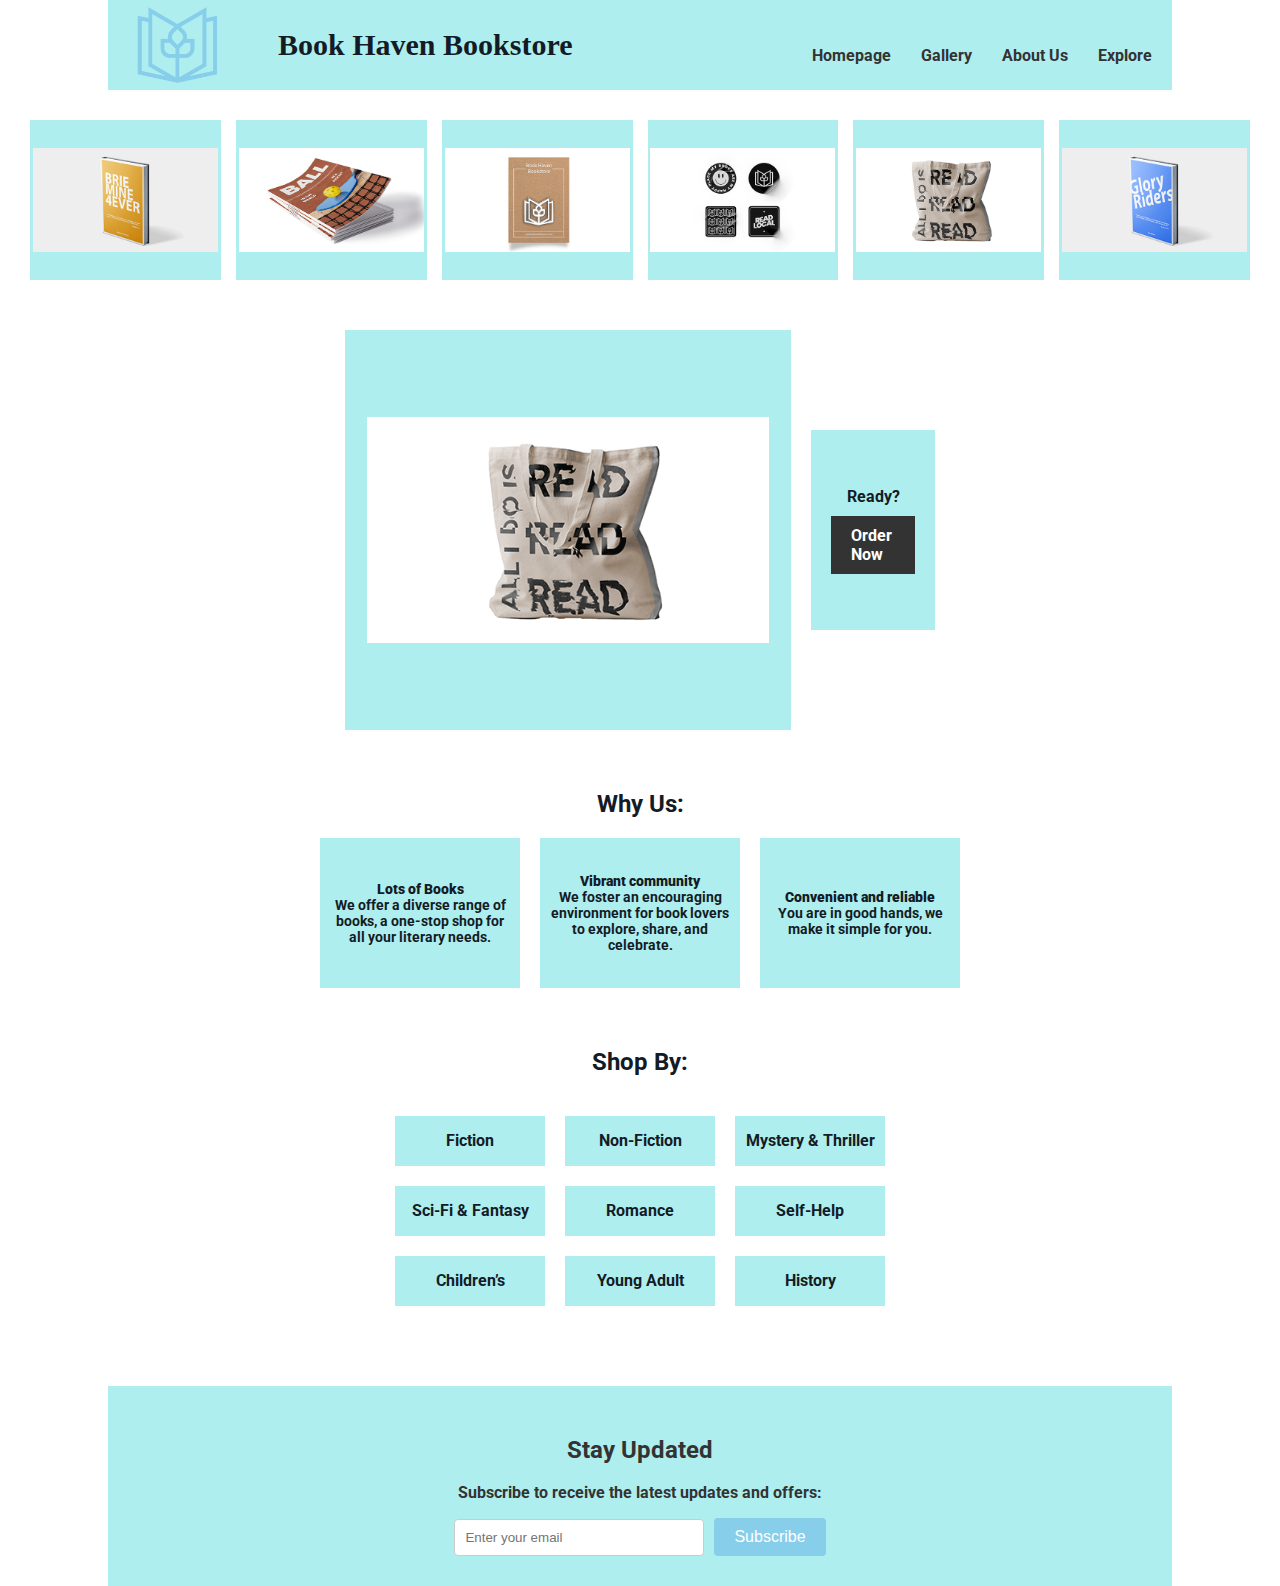
<file: index.html>
<!DOCTYPE html>
<html lang="en">
<head>
    <meta charset="UTF-8">
    <meta name="viewport" content="width=device-width, initial-scale=1.0">
    <title>Wireframe Layout</title>
    <link href="https://fonts.googleapis.com/css2?family=Roboto:wght@700&display=swap" rel="stylesheet">
    <link rel="stylesheet" href="style.css">
</head>
<body>

    <!-- Header -->
    <header class="header">
        <div class="logo">
            <img src="Logo.png" alt="Logo" style="height: 50px;">
        </div>
        <div class="nav-container">
            <h1 class="page-title">Book Haven Bookstore</h1>
            <nav>
                <a href="index.html">Homepage</a>
                <a href="gallery.html">Gallery</a>
                <a href="about.html">About Us</a>
                <a href="explore.html">Explore</a>
            </nav>
        </div>
    </header>
    <!-- Product -->
    <section class="products">
        <div class="product">
            <img src="Client3_Book1.png" alt="Product 1" style="width: 97%; height: auto;">
        </div>
        <div class="product">
            <img src="Client3_Magazine1.png" alt="Product 2" style="width: 97%; height: auto;">
        </div>
        <div class="product">
            <img src="Client3_Notebook.png" alt="Product 3" style="width: 97%; height: auto;">
        </div>
        <div class="product">
            <img src="Client3_Stickers.png" alt="Product 4" style="width: 97%; height: auto;">
        </div>
        <div class="product">
            <img src="Client3_ToteBag.png" alt="Product 5" style="width: 97%; height: auto;">
        </div>
        <div class="product">
            <img src="Client3_Book2.png" alt="Product 6" style="width: 97%; height: auto;">
        </div>
    </section>

    <!-- Banner box -->
    <section class="banner">
        <div class="banner-image">
            <img src="Client3_ToteBag.png" alt="Banner Image" style="width: 90%; height: auto;">
        </div>
        <div class="order-now">
            <div>Ready?</div>
            <div class="order-button">Order Now</div>
        </div>
    </section>

    <!-- Why Us -->
    <section class="perks">
        <h2>Why Us:</h2>
        <div class="perk-container">
            <div class="perk">
                <p><strong>Lots of Books</strong><br>
                We offer a diverse range of books, a one-stop shop for all your literary needs.</p>
            </div>
            <div class="perk">
                <p><strong>Vibrant community</strong><br>
                We foster an encouraging environment for book lovers to explore, share, and celebrate.</p>
            </div>
            <div class="perk">
                <p><strong>Convenient and reliable</strong><br>
                You are in good hands, we make it simple for you.</p>
            </div>
        </div>
    </section>

    <!-- Shop By -->
    <section class="shop-by">
        <h2>Shop By:</h2>
        <div class="categories">
            <div class="category">Fiction</div>
            <div class="category">Non-Fiction</div>
            <div class="category">Mystery & Thriller</div>
            <div class="category">Sci-Fi & Fantasy</div>
            <div class="category">Romance</div>
            <div class="category">Self-Help</div>
            <div class="category">Children’s</div>
            <div class="category">Young Adult</div>
            <div class="category">History</div>
        </div>
    </section>
    <!-- Footer -->
    <footer class="footer">
        <div class="footer-content">
            <h2>Stay Updated</h2>
            <p>Subscribe to receive the latest updates and offers:</p>
            <form class="subscribe-form" action="#" method="POST">
                <input type="email" id="subscribe-email" name="email" placeholder="Enter your email" required>
                <button type="submit">Subscribe</button>
            </form>
        </div>
    </footer>
    
    <!-- Link JS -->
    <script src="index.js"></script>
</body>
</html>
</file>
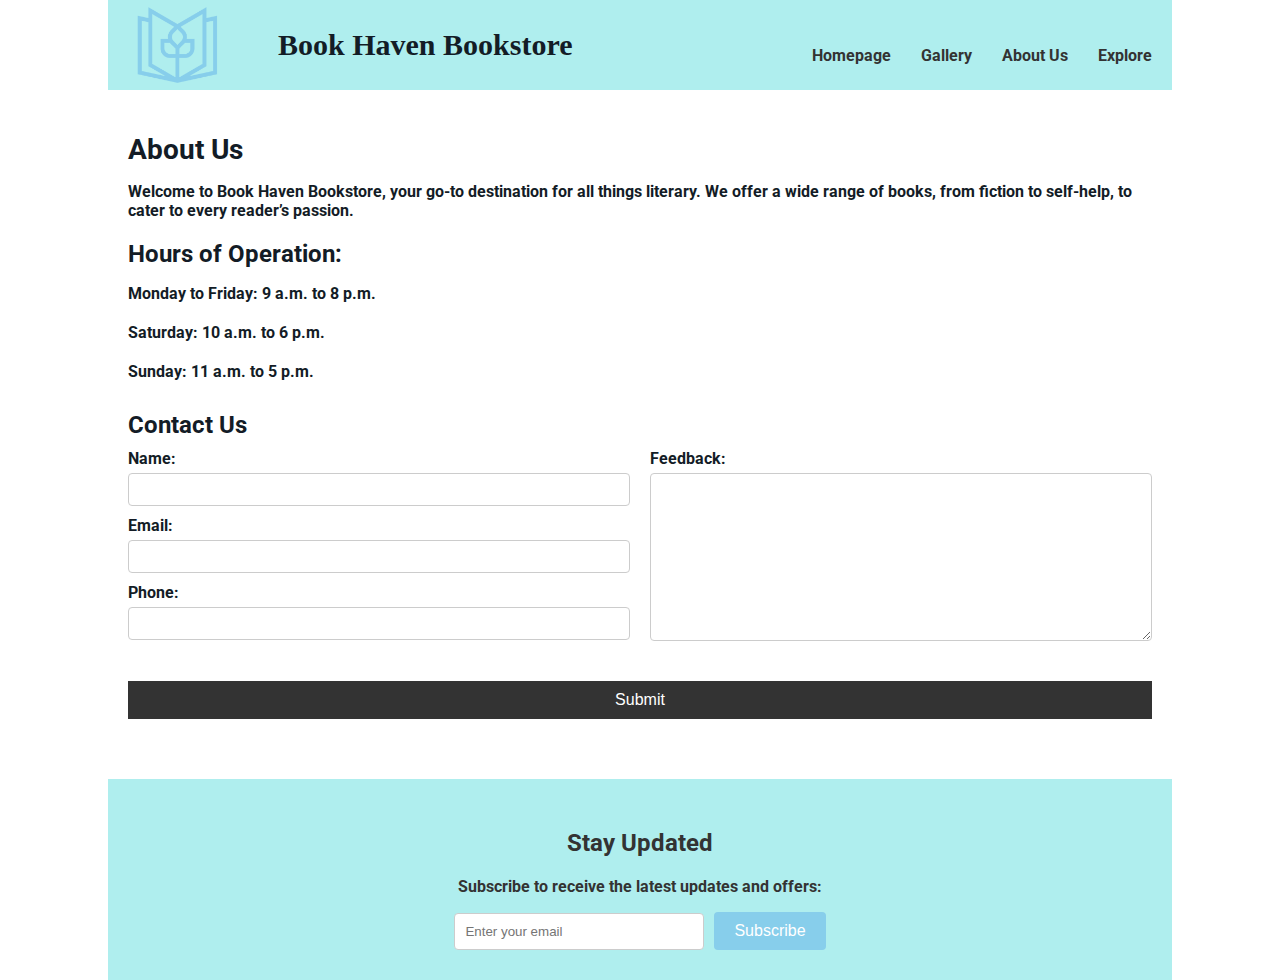
<file: about.html>
<!DOCTYPE html>
<html lang="en">
<head>
    <meta charset="UTF-8">
    <meta name="viewport" content="width=device-width, initial-scale=1.0">
    <title>About Us</title>
    <link href="https://fonts.googleapis.com/css2?family=Roboto:wght@700&display=swap" rel="stylesheet">
    <link rel="stylesheet" href="style.css">
</head>
<body>

    <!-- Header -->
    <header class="header">
        <div class="logo">
            <img src="Logo.png" alt="Logo" style="height: 50px;">
        </div>
        <div class="nav-container">
            <h1 class="page-title">Book Haven Bookstore</h1>
            <nav>
                <a href="index.html">Homepage</a>
                <a href="gallery.html">Gallery</a>
                <a href="about.html">About Us</a>
                <a href="explore.html">Explore</a>
            </nav>
        </div>
    </header>

    <!-- About Us -->
    <section class="about-us">
        <h2>About Us</h2>
        <p>Welcome to Book Haven Bookstore, your go-to destination for all things literary. We offer a wide range of books, from fiction to self-help, to cater to every reader’s passion.</p>

        <!-- Hours of Operation -->
        <div class="hours">
            <h2>Hours of Operation:</h2>
            <p>Monday to Friday: 9 a.m. to 8 p.m.</p>
            <p>Saturday: 10 a.m. to 6 p.m.</p>
            <p>Sunday: 11 a.m. to 5 p.m.</p>
        </div>

        <!-- Contact Us -->
        <div class="contact-us">
            <h2>Contact Us</h2>
        
            <form class="contact-form" action="#" method="POST">
                <div class="left-column">
                    <div class="form-group">
                        <label for="name">Name:</label>
                        <input type="text" id="name" name="name" required>
                    </div>
                    <div class="form-group">
                        <label for="email">Email:</label>
                        <input type="email" id="email" name="email" required>
                    </div>
                    <div class="form-group">
                        <label for="phone">Phone:</label>
                        <input type="text" id="phone" name="phone" required>
                    </div>
                </div>
        
                <div class="right-column">
                    <div class="form-group">
                        <label for="feedback">Feedback:</label>
                        <textarea id="feedback" name="feedback" rows="10" required></textarea>
                    </div>
                </div>
        
                <button type="submit">Submit</button>
            </form>
        </div>
    </section>

    <!-- Footer -->
    <footer class="footer">
        <div class="footer-content">
            <h2>Stay Updated</h2>
            <p>Subscribe to receive the latest updates and offers:</p>
            <form class="subscribe-form" action="#" method="POST">
                <input type="email" id="subscribe-email" name="email" placeholder="Enter your email" required>
                <button type="submit">Subscribe</button>
            </form>
        </div>
    </footer>
    
    <!-- Link JS -->
    <script src="about.js"></script>
</body>
</html>
</file>
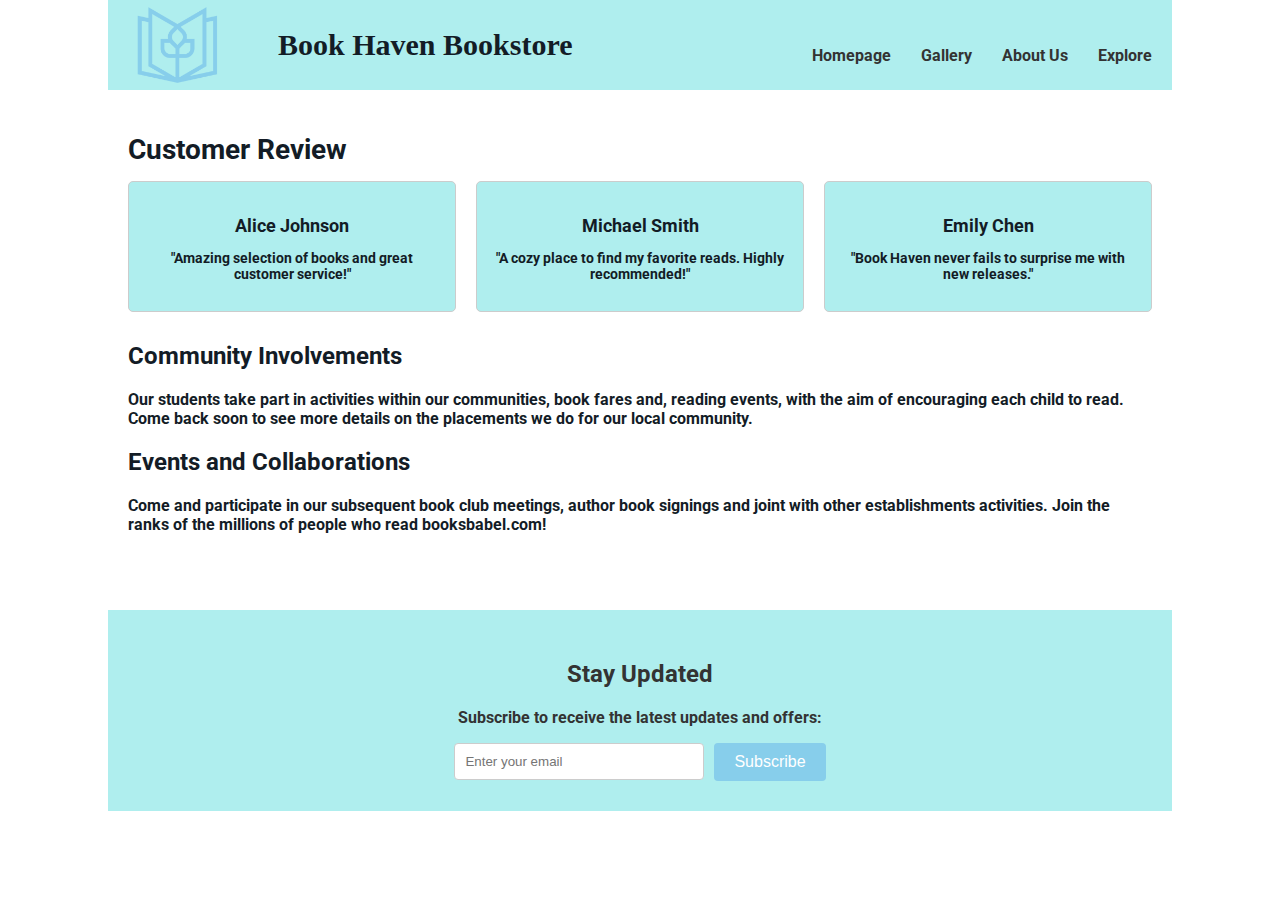
<file: explore.html>
<!DOCTYPE html>
<html lang="en">
<head>
    <meta charset="UTF-8">
    <meta name="viewport" content="width=device-width, initial-scale=1.0">
    <title>Explore</title>
    <link href="https://fonts.googleapis.com/css2?family=Roboto:wght@700&display=swap" rel="stylesheet">
    <link rel="stylesheet" href="style.css">
</head>
<body>

    <!-- Header -->
    <header class="header">
        <div class="logo">
            <img src="Logo.png" alt="Logo" style="height: 50px;">
        </div>
        <div class="nav-container">
            <h1 class="page-title">Book Haven Bookstore</h1>
            <nav>
                <a href="index.html">Homepage</a>
                <a href="gallery.html">Gallery</a>
                <a href="about.html">About Us</a>
                <a href="explore.html">Explore</a>
            </nav>
        </div>
    </header>
    <!-- Explore -->
    <section class="explore">
        <!-- Customer -->
        <div class="customer-reviews">
            <h2>Customer Review</h2>
            <div class="review-container">
                <div class="review-item">
                    <h3>Alice Johnson</h3>
                    <p>"Amazing selection of books and great customer service!"</p>
                </div>
                <div class="review-item">
                    <h3>Michael Smith</h3>
                    <p>"A cozy place to find my favorite reads. Highly recommended!"</p>
                </div>
                <div class="review-item">
                    <h3>Emily Chen</h3>
                    <p>"Book Haven never fails to surprise me with new releases."</p>
                </div>
            </div>
        </div>

        <!-- Community Involvement -->
        <div class="community-involvement">
            <h2>Community Involvements</h2>
            <p>Our students take part in activities within our communities, book fares and, reading events, with the aim of encouraging each child to read. Come back soon to see more details on the placements we do for our local community.</p>
        </div>

        <!-- Events and Collaborations -->
        <div class="events-collaborations">
            <h2>Events and Collaborations</h2>
            <p>Come and participate in our subsequent book club meetings, author book signings and joint with other establishments activities. Join the ranks of the millions of people who read booksbabel.com!</p>
        </div>
    </section>
    <!-- Footer -->
    <footer class="footer">
        <div class="footer-content">
            <h2>Stay Updated</h2>
            <p>Subscribe to receive the latest updates and offers:</p>
            <form class="subscribe-form" action="#" method="POST">
                <input type="email" id="subscribe-email" name="email" placeholder="Enter your email" required>
                <button type="submit">Subscribe</button>
            </form>
        </div>
    </footer>
    
    <!-- Link JS -->
    <script src="index.js"></script>
</body>
</html>
</file>
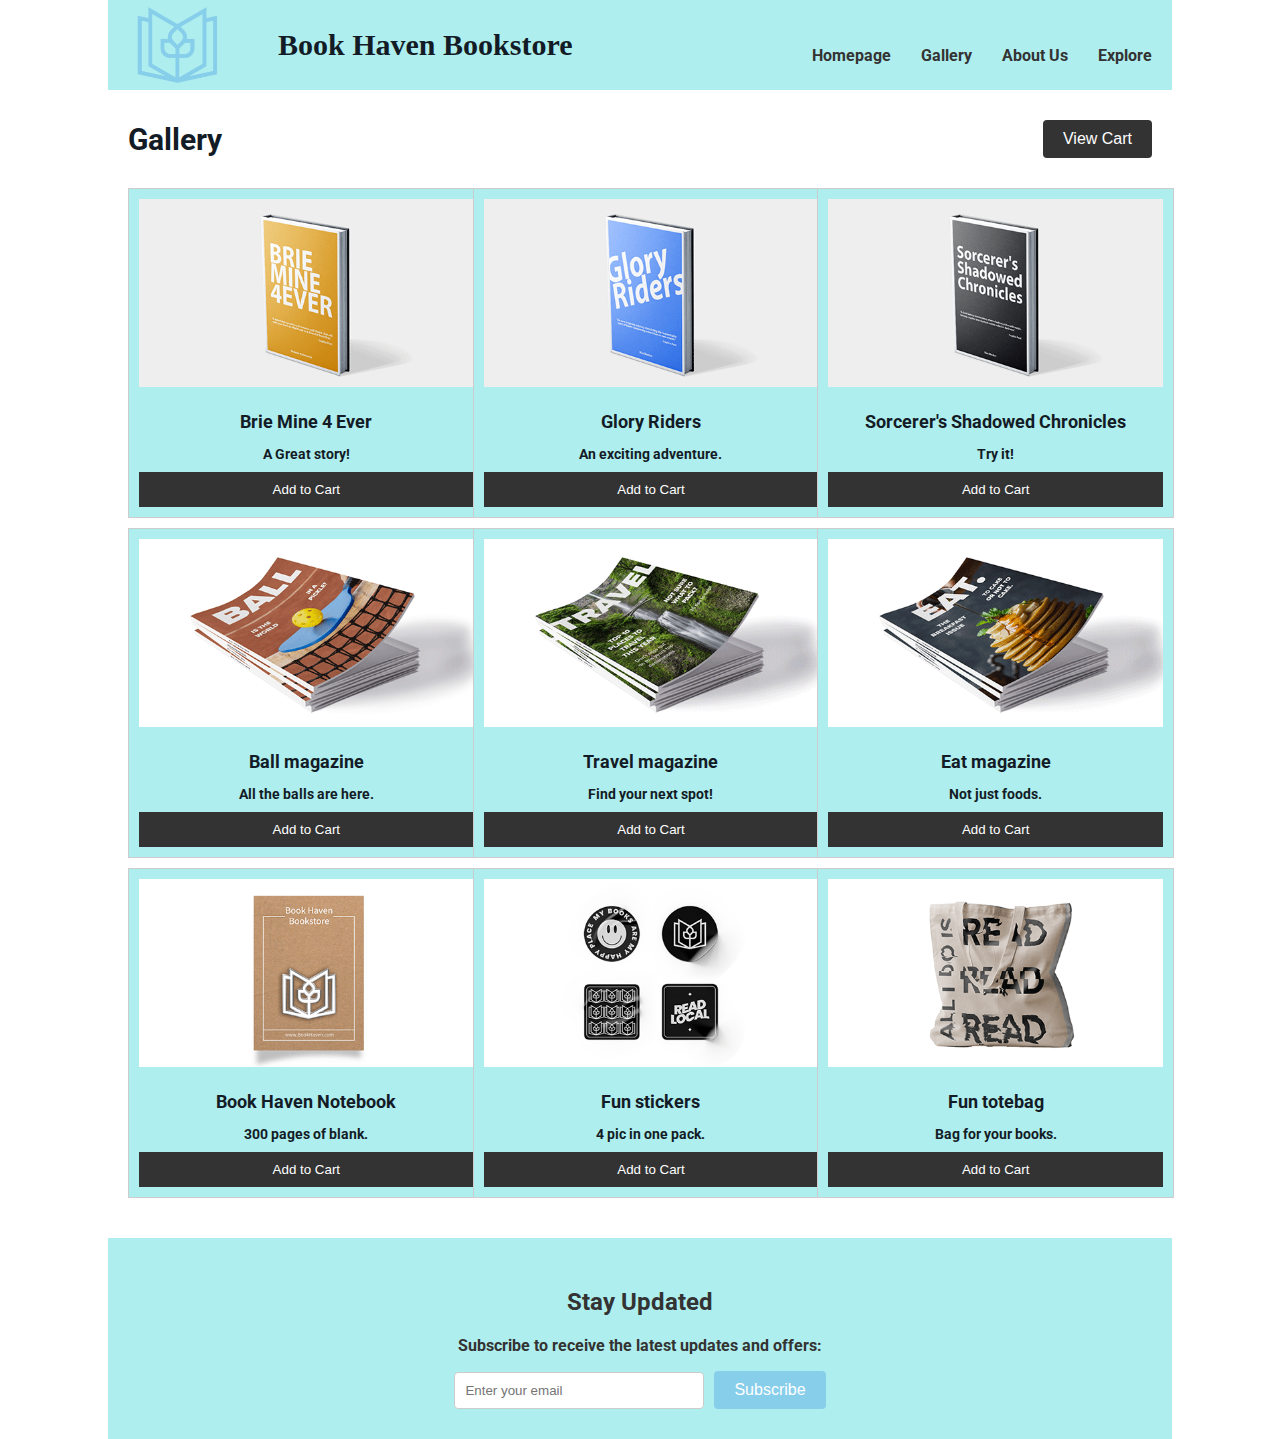
<file: gallery.html>
<!DOCTYPE html>
<html lang="en">
<head>
    <meta charset="UTF-8">
    <meta name="viewport" content="width=device-width, initial-scale=1.0">
    <title>Gallery</title>
    <link href="https://fonts.googleapis.com/css2?family=Roboto:wght@700&display=swap" rel="stylesheet">
    <link rel="stylesheet" href="style.css">
</head>
<body>

    <!-- Header -->
    <header class="header">
        <div class="logo">
            <img src="Logo.png" alt="Logo" style="height: 50px;">
        </div>
        <div class="nav-container">
            <h1 class="page-title">Book Haven Bookstore</h1>
            <nav>
                <a href="index.html">Homepage</a>
                <a href="gallery.html">Gallery</a>
                <a href="about.html">About Us</a>
                <a href="explore.html">Explore</a>
            </nav>
        </div>
    </header> 
    <!-- Gallery -->
    <section class="gallery">
        <div class="gallery-header">
            <h2>Gallery</h2>
            <button class="view-cart">View Cart</button>
        </div>
        <div class="gallery-container">
            <!-- Products -->
            <div class="gallery-item">
                <img src="Client3_Book1.png" alt="Product 1">
                <h3>Brie Mine 4 Ever</h3>
                <p>A Great story!</p>
                <button class="add-to-cart">Add to Cart</button>
            </div>
            <div class="gallery-item">
                <img src="Client3_Book2.png" alt="Product 2">
                <h3>Glory Riders</h3>
                <p>An exciting adventure.</p>
                <button class="add-to-cart">Add to Cart</button>
            </div>
            <div class="gallery-item">
                <img src="Client3_Book3.png" alt="Product 3">
                <h3>Sorcerer's Shadowed Chronicles</h3>
                <p>Try it!</p>
                <button class="add-to-cart">Add to Cart</button>
            </div>
            <div class="gallery-item">
                <img src="Client3_Magazine1.png" alt="Product 4">
                <h3>Ball magazine</h3>
                <p>All the balls are here.</p>
                <button class="add-to-cart">Add to Cart</button>
            </div>
            <div class="gallery-item">
                <img src="Client3_Magazine2.png" alt="Product 5">
                <h3>Travel magazine</h3>
                <p>Find your next spot!</p>
                <button class="add-to-cart">Add to Cart</button>
            </div>
            <div class="gallery-item">
                <img src="Client3_Magazine3.png" alt="Product 6">
                <h3>Eat magazine</h3>
                <p>Not just foods.</p>
                <button class="add-to-cart">Add to Cart</button>
            </div>
            <div class="gallery-item">
                <img src="Client3_Notebook.png" alt="Product 7">
                <h3>Book Haven Notebook</h3>
                <p>300 pages of blank.</p>
                <button class="add-to-cart">Add to Cart</button>
            </div>
            <div class="gallery-item">
                <img src="Client3_Stickers.png" alt="Product 8">
                <h3>Fun stickers</h3>
                <p>4 pic in one pack.</p>
                <button class="add-to-cart">Add to Cart</button>
            </div>
            <div class="gallery-item">
                <img src="Client3_ToteBag.png" alt="Product 9">
                <h3>Fun totebag</h3>
                <p>Bag for your books.</p>
                <button class="add-to-cart">Add to Cart</button>
            </div>
        </div>
    </section>
    <!-- Footer -->
    <footer class="footer">
        <div class="footer-content">
            <h2>Stay Updated</h2>
            <p>Subscribe to receive the latest updates and offers:</p>
            <form class="subscribe-form" action="#" method="POST">
                <input type="email" id="subscribe-email" name="email" placeholder="Enter your email" required>
                <button type="submit">Subscribe</button>
            </form>
        </div>
    </footer>
    
    <!-- Link JS -->
    <script src="gallery.js"></script>
</body>
</html>
</file>
<file: style.css>
/* GLOBAL */
   body {
    font-family: 'Roboto', sans-serif;
    font-weight: 700;
    font-size: 16px;
    margin: 0;
    padding: 0;
    color: #131c26;
}

/* HEADER & NAVIGATION */
.header, .footer {
    display: flex;
    align-items: center;
    justify-content: space-between;
    padding: 20px;
    max-width: 80%;
    margin: 0 auto;
    background-color: #AFEEEE;
    flex-wrap: wrap;
}

.page-title {
    font-family: 'Times New Roman', Times, serif;
    font-weight: bold;
    font-size: 30px;
    margin: 0;
    margin-right: auto;
}

.nav-container {
    display: flex;
    align-items: center;
    gap: 20px;
    flex-grow: 1;
}

nav {
    display: flex;
    align-items: center;
    justify-content: center;
    gap: 30px;
}

nav a {
    text-decoration: none;
    color: #333;
    position: relative;
    top: 10px;
}

/* LOGO */
.logo {
    width: 100px;
    height: 50px;
    display: flex;
    align-items: center;
    justify-content: center;
    margin-right: 50px;
}

.logo img {
    transform: scale(1.8);
    height: auto;
    width: auto;
}

/* PRODUCTS */
.products {
    display: flex;
    justify-content: center;
    gap: 15px;
    padding: 30px;
}

.product {
    width: 260px;
    height: 160px;
    background-color: #AFEEEE;
    display: flex;
    align-items: center;
    justify-content: center;
}

/* BANNER */
.banner {
    display: flex;
    align-items: center;
    justify-content: center;
    gap: 20px;
    padding: 20px;
}

.banner-image {
    width: 36%;
    height: 400px;
    background-color: #AFEEEE;
    display: flex;
    align-items: center;
    justify-content: center;
}

.order-now {
    width: 10%;
    height: 200px;
    background-color: #AFEEEE;
    display: flex;
    flex-direction: column;
    justify-content: center;
    align-items: center;
    padding: 20px;
    box-sizing: border-box;
}

.order-button {
    background-color: #333;
    color: white;
    padding: 10px 20px;
    cursor: pointer;
    margin-top: 10px;
}

/* PERKS */
.perks {
    padding: 20px;
    text-align: center;
}

.perk-container {
    display: flex;
    justify-content: center;
    gap: 20px;
    flex-wrap: wrap;
}

.perk {
    width: 200px;
    min-height: 150px;
    background-color: #AFEEEE;
    display: flex;
    align-items: center;
    justify-content: center;
    padding: 10px;
    box-sizing: border-box;
    text-align: center;
}

.perk p {
    margin: 0;
    font-size: 14px;
}

/* SHOP BY */
.shop-by {
    padding: 20px;
    text-align: center;
}

.categories {
    display: grid;
    grid-template-columns: repeat(3, 150px);
    grid-gap: 20px;
    justify-content: center;
    padding: 20px;
}

.category {
    width: 150px;
    height: 50px;
    background-color: #AFEEEE;
    display: flex;
    align-items: center;
    justify-content: center;
}

/* GALLERY */
.gallery {
    max-width: 80%;
    margin: 0 auto;
    padding: 0 20px;
}

.gallery-header {
    display: flex;
    align-items: center;
    justify-content: space-between;
    margin: 20px 0;
}

.gallery h2 {
    font-size: 30px;
    margin: 0;
}

.gallery-container {
    display: grid;
    grid-template-columns: repeat(3, 1fr);
    column-gap: 10px;
    row-gap: 10px;
    justify-items: stretch;
    width: 100%;
}

.gallery-item {
    width: 100%;
    background-color: #AFEEEE;
    padding: 10px;
    border: 1px solid #ccc;
    text-align: center;
}

.gallery-item img {
    width: 100%;
    height: auto;
    margin-bottom: 10px;
}

.gallery-item h3 {
    font-size: 18px;
    margin: 10px 0;
}

.gallery-item p {
    font-size: 14px;
    margin-bottom: 10px;
}

.add-to-cart {
    padding: 10px;
    background-color: #333;
    color: white;
    border: none;
    cursor: pointer;
    width: 100%;
}
/* View Cart Button */
.view-cart {
    padding: 10px 20px;
    background-color: #333;
    color: white;
    border: none;
    border-radius: 4px;
    cursor: pointer;
    font-size: 16px;
    display: inline-block; 
    margin: 10px 0; 
    transition: background-color 0.3s; 
}

.view-cart:hover {
    background-color: #00BFFF; 
}

/* ABOUT US SECTION */
.about-us {
    max-width: 80%;
    margin: 0 auto;
    padding: 20px;
}

.about-us h2 {
    font-size: 28px;
    margin-bottom: 10px;
}

.about-us p {
    font-size: 16px;
    margin-bottom: 20px;
}

.hours {
    margin-bottom: 30px;
}

.hours h2 {
    font-size: 24px;
    margin-bottom: 5px;
}

/* CONTACT US */
.contact-us {
    margin-top: 20px;
}

.contact-us h2 {
    font-size: 24px;
    margin-bottom: 10px;
}

.contact-us form {
    display: grid;
    grid-template-columns: 1fr 1fr;
    gap: 20px;
}

.left-column,
.right-column {
    display: flex;
    flex-direction: column;
    gap: 10px;
}

.form-group {
    display: flex;
    flex-direction: column;
}

.contact-us input,
.contact-us textarea {
    padding: 8px;
    margin-top: 5px;
    border: 1px solid #ccc;
    border-radius: 4px;
    width: 100%;
    box-sizing: border-box;
}

.contact-us textarea {
    resize: vertical;
}

.contact-us button {
    grid-column: span 2;
    padding: 10px 20px;
    background-color: #333;
    color: white;
    border: none;
    cursor: pointer;
    font-size: 16px;
    margin-top: 20px;
}

/* EXPLORE */
.explore {
    max-width: 80%;
    margin: 0 auto;
    padding: 20px;
}

.customer-reviews {
    margin-bottom: 30px;
}

.customer-reviews h2 {
    font-size: 28px;
    margin-bottom: 15px;
}

.review-container {
    display: flex;
    gap: 20px;
    justify-content: space-between;
}

.review-item {
    flex: 1;
    background-color: #AFEEEE;
    padding: 15px;
    border: 1px solid #ccc;
    text-align: center;
    border-radius: 5px;
}

.review-item h3 {
    font-size: 18px;
    margin-bottom: 10px;
}

.review-item p {
    font-size: 14px;
}

/* FOOTER STYLES*/
   .footer {
    background-color: #AFEEEE;
    color: #333;
    padding: 30px 20px;
    text-align: center;
    max-width: 80%;
    margin: 40px auto 0; 
    display: flex;
    flex-direction: column;
    align-items: center; 
}

.footer-content {
    width: 100%;
    max-width: 600px; 
}

.subscribe-form {
    display: flex;
    justify-content: center;
    align-items: center;
    gap: 10px;
    flex-wrap: wrap; 
}

.subscribe-form input {
    padding: 10px;
    width: 250px;
    border: 1px solid #ccc;
    border-radius: 4px;
    box-sizing: border-box;
}

.subscribe-form button {
    padding: 10px 20px;
    background-color: #87CEEB;
    color: white;
    border: none;
    border-radius: 4px;
    cursor: pointer;
    font-size: 16px;
}

.subscribe-form button:hover {
    background-color: #00BFFF;
}

/* Modal */
#modal-overlay {
    position: fixed;
    top: 0;
    left: 0;
    right: 0;
    bottom: 0;
    background: rgba(0, 0, 0, 0.5);
    display: flex;
    align-items: center;
    justify-content: center;
    z-index: 1000;
}

#cart-modal {
    background: white;
    padding: 20px;
    border-radius: 8px;
    max-width: 400px;
    width: 90%;
    text-align: center;
}

#cart-modal h2 {
    margin-top: 0;
    font-size: 24px;
}

#cart-modal ul {
    list-style-type: disc;
    text-align: left;
    padding-left: 20px;
    margin: 10px 0;
}

#cart-modal li {
    margin: 5px 0;
}

#cart-modal button {
    padding: 10px 20px;
    margin: 10px 5px;
    background-color: #87CEEB;
    color: white;
    border: none;
    border-radius: 4px;
    cursor: pointer;
    font-size: 16px;
}

#cart-modal button:hover {
    background-color: #00BFFF;
}


.modal {
    display: none; 
    position: fixed;
    top: 0;
    left: 0;
    width: 100%;
    height: 100%;
    background: rgba(0, 0, 0, 0.5); 
    z-index: 1000;
    justify-content: center;
    align-items: center;
}

.modal-content {
    background-color: white;
    padding: 20px;
    border-radius: 8px;
    text-align: center;
    width: 80%;
    max-width: 400px;
}

.close-button {
    float: right;
    font-size: 24px;
    cursor: pointer;
}

#modal-message {
    font-size: 18px;
    margin-top: 10px;
}
</file>
